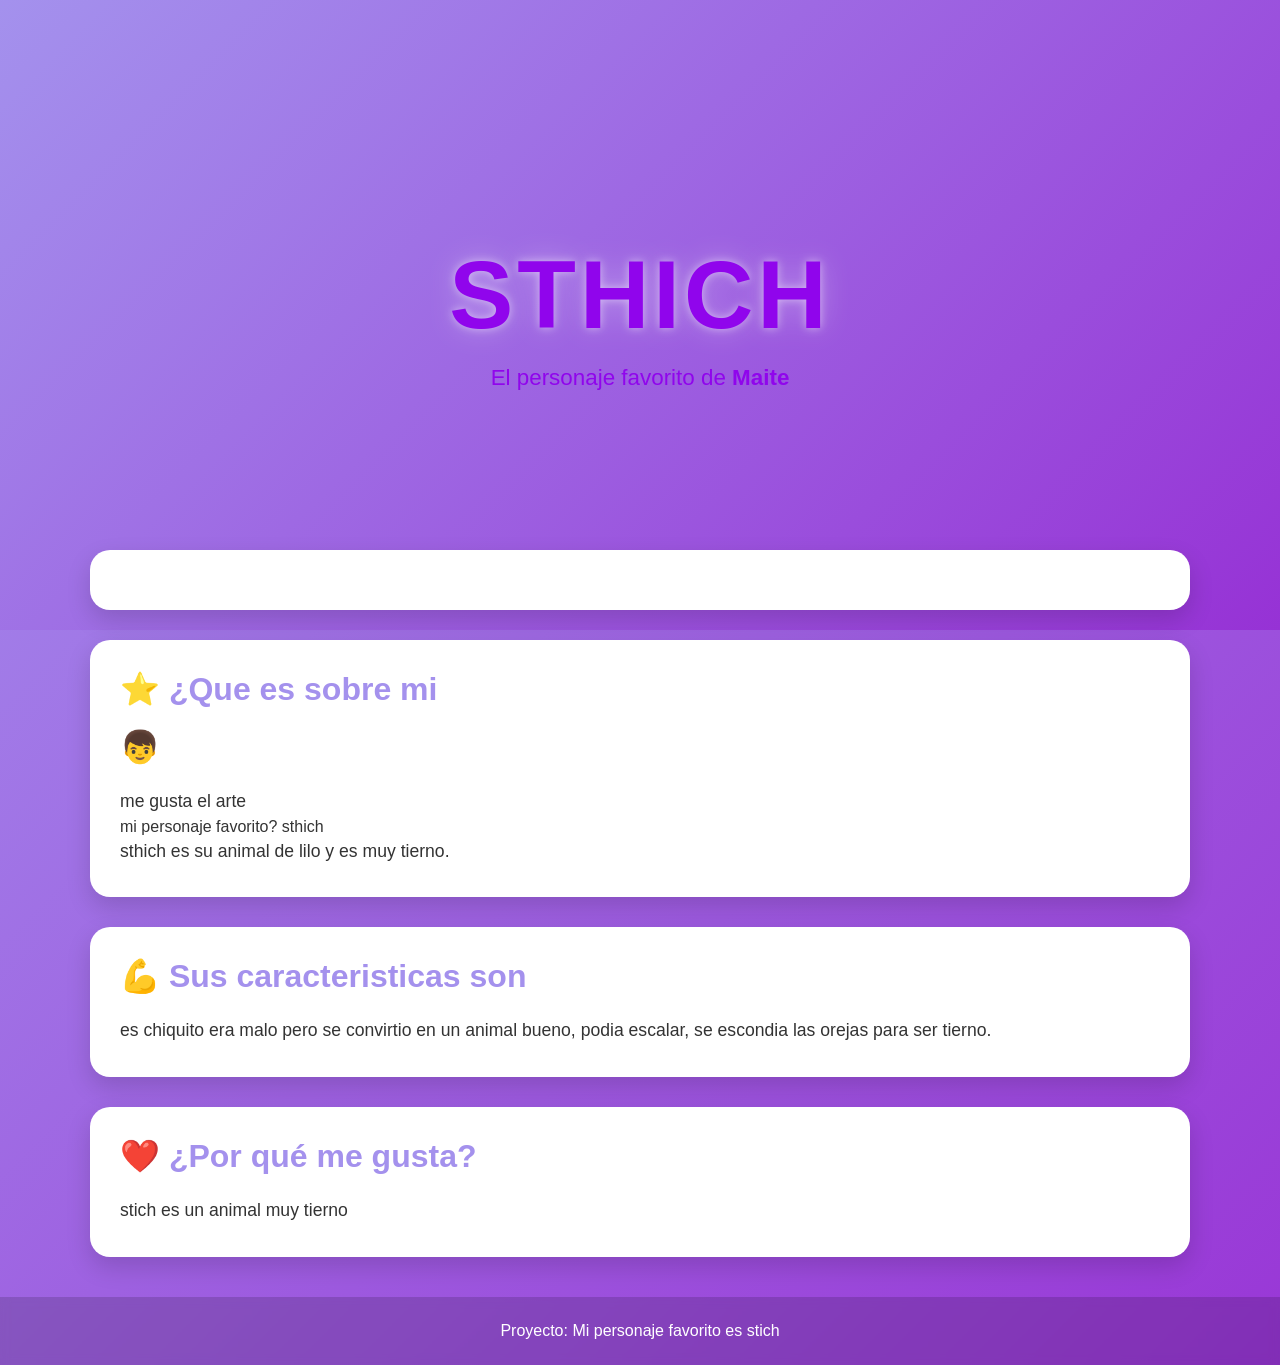
<file: docs/personajeFavorito/index.html>
<!DOCTYPE html>
<html lang="es">

<head>
    <meta charset="UTF-8">
    <meta name="viewport" content="width=device-width, initial-scale=1.0">
    <title>[Nombre del Personaje]</title>
    <link rel="stylesheet" href="style.css">
</head>

<body>

    <header class="hero">
        <div class="hero-content">
            <h1> sthich </h1>
            <p>El personaje favorito de<strong> Maite</strong></p>
        </div>
    </header>

    <main>

        <section class="card">
     
        </section>

        <section class="card">
            <h2>⭐ ¿Que es sobre mi<h2>👦 </h2>

            <p>
                me gusta el arte 
        
            </p> mi personaje favorito?</h2>
            sthich

            <p>
                   sthich es su animal de lilo y es muy tierno.
            </p>
        </section>

        <section class="card">
            <h2>💪 Sus caracteristicas son</h2>
            

            <p>
                es chiquito  era malo pero se convirtio en un animal bueno,
                podia escalar, se escondia las orejas para ser tierno.
            
            </p>
        </section>

        <section class="card">
            <h2>❤️ ¿Por qué me gusta?</h2>
            

            <p>
            stich es un animal muy tierno
            </p>
        </section>

    </main>

    <footer>
        <p>Proyecto: Mi personaje favorito es stich</p>
    </footer>

</body>

</html>
</file>
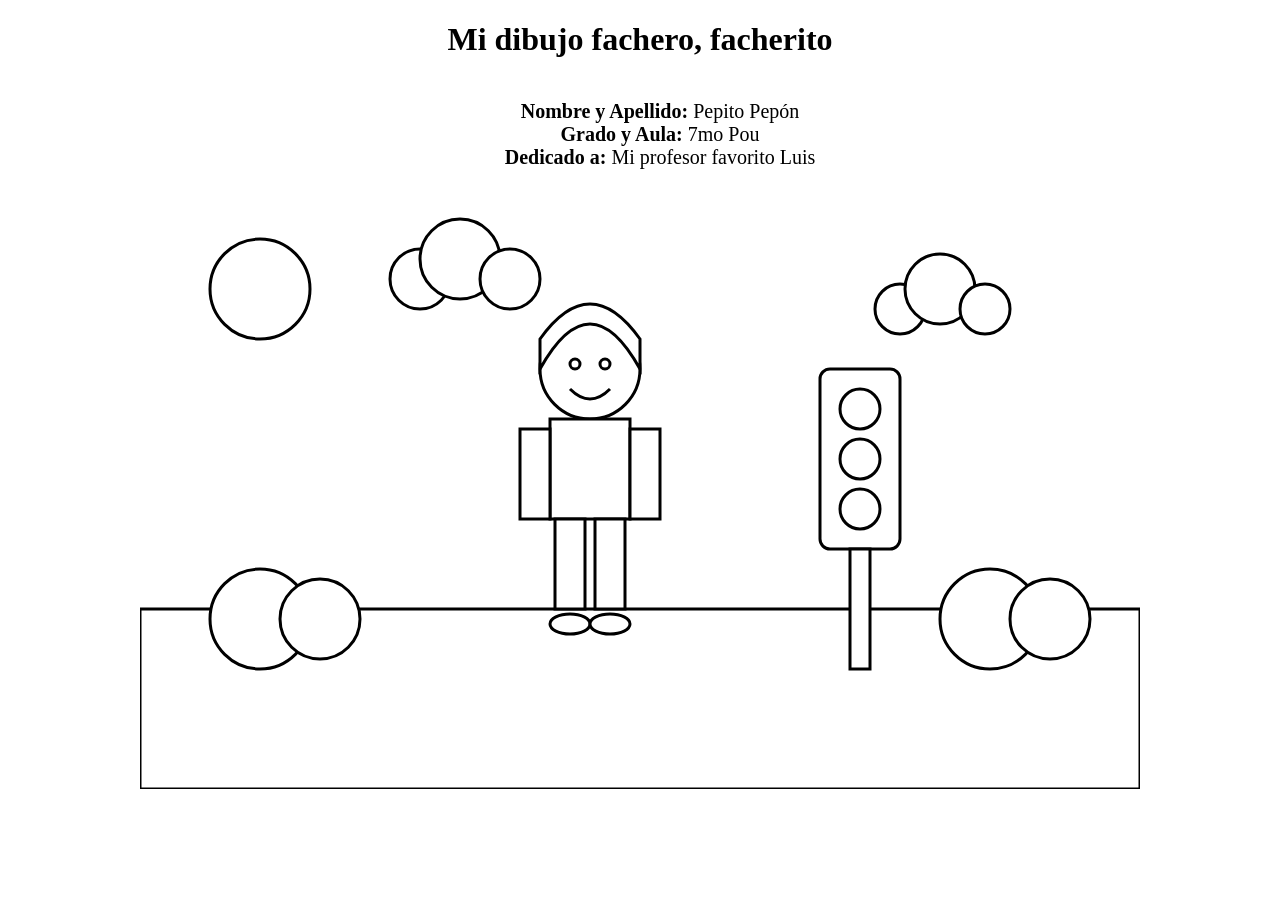
<file: docs/semaforoRGB/index.html>
<!DOCTYPE html>
<html lang="es">
<head>
    <meta charset="UTF-8">
    <title>Dibujo para colorear</title>
    <link rel="stylesheet" href="estilos.css">
</head>
<body>
<h1>Mi dibujo fachero, facherito</h1>
<ul>
  <li><strong>Nombre y Apellido:</strong> Pepito Pepón</li>
  <li><strong>Grado y Aula:</strong> 7mo Pou</li>
  <li><strong>Dedicado a:</strong> Mi profesor favorito Luis</li>
</ul>
<svg viewBox="0 0 1000 600" class="dibujo cielo">

    <!-- Sol -->
    <circle class="sol" cx="120" cy="100" r="50"/>

    <!-- Nubes -->
    <g class="nube">
        <circle class="nube-cuerpo" cx="280" cy="90" r="30"/>
        <circle class="nube-cuerpo" cx="320" cy="70" r="40"/>
        <circle class="nube-cuerpo" cx="370" cy="90" r="30"/>
    </g>

    <g class="nube">
        <circle class="nube-cuerpo" cx="760" cy="120" r="25"/>
        <circle class="nube-cuerpo" cx="800" cy="100" r="35"/>
        <circle class="nube-cuerpo" cx="845" cy="120" r="25"/>
    </g>

    <!-- Césped -->
    <rect class="cesped" x="0" y="420" width="1000" height="180"/>

    <!-- Arbustos -->
    <circle class="arbusto" cx="120" cy="430" r="50"/>
    <circle class="arbusto" cx="180" cy="430" r="40"/>

    <circle class="arbusto" cx="850" cy="430" r="50"/>
    <circle class="arbusto" cx="910" cy="430" r="40"/>

    <!-- Semáforo -->
    <g class="semaforo">

        <rect class="cuerpo-semaforo"
              x="680"
              y="180"
              width="80"
              height="180"
              rx="10"/>

        <circle class="luz-roja"
                cx="720"
                cy="220"
                r="20"/>

        <circle class="luz-amarilla"
                cx="720"
                cy="270"
                r="20"/>

        <circle class="luz-verde"
                cx="720"
                cy="320"
                r="20"/>

        <rect class="palo-semaforo"
              x="710"
              y="360"
              width="20"
              height="120"/>

    </g>

    <!-- Persona -->

    <!-- Cabeza -->
    <circle class="piel"
            cx="450"
            cy="180"
            r="50"/>

    <!-- Cabello -->
    <path class="cabello"
          d="M400 180
             Q450 90 500 180
             L500 150
             Q450 80 400 150 Z"/>

    <!-- Ojos -->
    <circle class="ojo"
            cx="435"
            cy="175"
            r="5"/>

    <circle class="ojo"
            cx="465"
            cy="175"
            r="5"/>

    <!-- Sonrisa -->
    <path class="boca"
          d="M430 200 Q450 220 470 200"/>

    <!-- Polo -->
    <rect class="polo"
          x="410"
          y="230"
          width="80"
          height="100"/>

    <!-- Brazos -->
    <rect class="piel"
          x="380"
          y="240"
          width="30"
          height="90"/>

    <rect class="piel"
          x="490"
          y="240"
          width="30"
          height="90"/>

    <!-- Pantalón -->
    <rect class="pantalon"
          x="415"
          y="330"
          width="30"
          height="90"/>

    <rect class="pantalon"
          x="455"
          y="330"
          width="30"
          height="90"/>

    <!-- Zapatos -->
    <ellipse class="zapato"
             cx="430"
             cy="435"
             rx="20"
             ry="10"/>

    <ellipse class="zapato"
             cx="470"
             cy="435"
             rx="20"
             ry="10"/>

</svg>

</body>
</html>
</file>
<file: docs/personajeFavorito/style.css>
/*======================================
  PALETA DE COLORES
======================================*/
:root {
    --color-primario: hsl(252, 72%, 75%);
    --color-secundario: #9631d5f8;
}

/*======================================
  CONFIGURACIÓN GENERAL
======================================*/
* {
    margin: 0;
    padding: 0;
    box-sizing: border-box;
}

body {
    font-family: "Segoe UI", Arial, sans-serif;

    background: linear-gradient(
        135deg,
        var(--color-primario),
        var(--color-secundario)
    );

    min-height: 100vh;
    color: #333;
}

/*======================================
  HERO
======================================*/
.hero {
    height: 70vh;

    display: flex;
    justify-content: center;
    align-items: center;

    text-align: center;

    background: linear-gradient(
        135deg,
        var(--color-primario),
        var(--color-secundario)
    );

    color: rgb(144, 5, 236);
}

.hero-content {
    animation: aparecer 1.5s ease;
}

.hero h1 {
    font-size: clamp(3rem, 8vw, 6rem);
    letter-spacing: 4px;
    text-transform: uppercase;

    text-shadow:
        0 0 10px rgba(255,255,255,.5),
        0 0 30px rgba(255,255,255,.3);

    animation: flotar 3s ease-in-out infinite;
}

.hero p {
    font-size: 1.4rem;
    margin-top: 15px;
}

/*======================================
  CONTENEDOR
======================================*/
main {
    width: 90%;
    max-width: 1100px;

    margin: -80px auto 40px;
}

/*======================================
  TARJETAS
======================================*/
.card {
    background: white;

    margin-bottom: 30px;
    padding: 30px;

    border-radius: 20px;

    box-shadow: 0 10px 25px rgba(0,0,0,.15);

    transition: .3s;
}

.card:hover {
    transform: translateY(-8px);
}

.card h2 {
    color: var(--color-primario);
    margin-bottom: 20px;
    font-size: 2rem;
}

.card img {
    width: 100%;
    max-width: 450px;

    display: block;
    margin: 20px auto;

    border-radius: 15px;

    transition: .4s;
}

.card img:hover {
    transform: scale(1.05);
}

.card p {
    font-size: 1.1rem;
    line-height: 1.8;
}

/*======================================
  FOOTER
======================================*/
footer {
    text-align: center;

    padding: 25px;

    color: white;

    background: rgba(0,0,0,.15);

    backdrop-filter: blur(5px);
}

/*======================================
  ANIMACIONES
======================================*/
@keyframes aparecer {
    from {
        opacity: 0;
        transform: translateY(40px);
    }

    to {
        opacity: 1;
        transform: translateY(0);
    }
}

@keyframes flotar {
    0% {
        transform: translateY(0);
    }

    50% {
        transform: translateY(-10px);
    }

    100% {
        transform: translateY(0);
    }
}

/*======================================
  RESPONSIVE
======================================*/
@media (max-width: 768px) {

    .hero {
        height: 55vh;
    }

    .hero p {
        font-size: 1rem;
    }

    .card {
        padding: 20px;
    }

    .card h2 {
        font-size: 1.5rem;
    }
}
</file>
<file: docs/semaforoRGB/estilos.css>
body{
    margin:0;
    display:flex;
    justify-content:center;
    background:white;
    flex-direction: column;
    align-items: center;

}
h1 {
  text-align: center;
}
ul {
  list-style-type: none;
  display: flex;
  flex-direction: column;
  align-items: center;
  font-size: 20px;
}
.dibujo{
    width:1000px;
}

.cielo,
.sol,
.nube-cuerpo,
.cesped,
.arbusto,
.cuerpo-semaforo,
.luz-roja,
.luz-amarilla,
.luz-verde,
.palo-semaforo,
.piel,
.cabello,
.ojo,
.polo,
.pantalon,
.zapato{
    fill:white;
    stroke:black;
    stroke-width:3;
}
</file>
